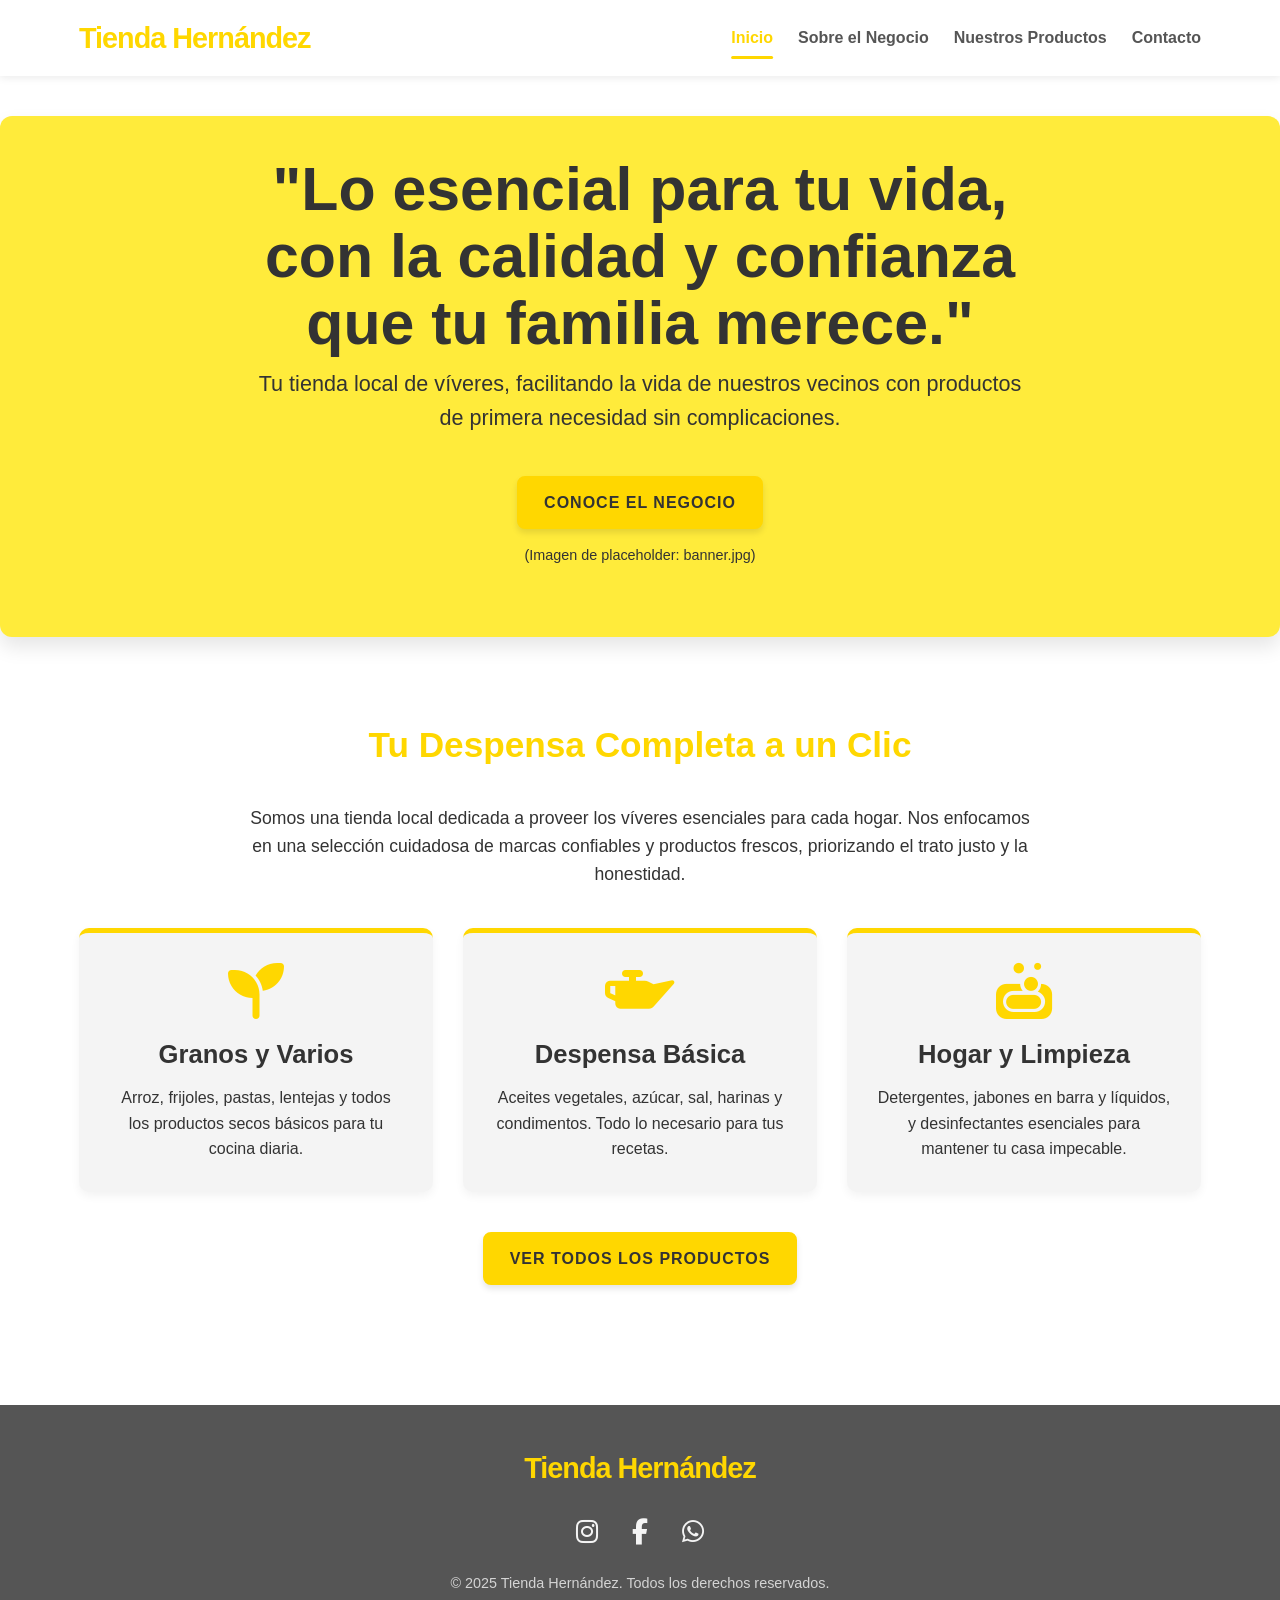
<file: index.html>
<!DOCTYPE html>
<html lang="es">
<head>
    <meta charset="UTF-8">
    <meta name="viewport" content="width=device-width, initial-scale=1.0">
    <title>Tienda Hernández | Lo Esencial para tu Vida</title>
    <link rel="stylesheet" href="styles.css">
    <!-- Iconos Font Awesome para redes sociales y productos -->
    <link rel="stylesheet" href="https://cdnjs.cloudflare.com/ajax/libs/font-awesome/6.5.1/css/all.min.css">
</head>
<body>

    <!-- HEADER: Navegación Compartida -->
    <header>
        <div class="container">
            <nav>
                <a href="index.html" class="logo">Tienda Hernández</a>
                <ul class="nav-links">
                    <li><a href="index.html" class="active">Inicio</a></li>
                    <li><a href="sobre.html">Sobre el Negocio</a></li>
                    <li><a href="acciones.html">Nuestros Productos</a></li>
                    <li><a href="contacto.html">Contacto</a></li>
                </ul>
            </nav>
        </div>
    </header>

    <!-- MAIN CONTENT: Contenido Específico -->
    <main>
        <!-- Banner Principal -->
        <section class="hero">
            <div class="container hero-content">
                <!-- Imagen de Banner Principal (Placeholder): Fotografía limpia de una despensa bien organizada con aceite, azúcar y jabón. -->
                <h1>"Lo esencial para tu vida, con la calidad y confianza que tu familia merece."</h1>
                <p>Tu tienda local de víveres, facilitando la vida de nuestros vecinos con productos de primera necesidad sin complicaciones.</p>
                <a href="sobre.html" class="btn btn-primary">Conoce el Negocio</a>
                <p style="margin-top: 15px; font-size: 0.9rem;">(Imagen de placeholder: banner.jpg)</p>
            </div>
        </section>

        <!-- Breve Descripción y Productos Ofrecidos -->
        <section class="intro">
            <div class="container" style="text-align: center;">
                <h2>Tu Despensa Completa a un Clic</h2>
                <p style="max-width: 800px; margin: 0 auto 40px auto; font-size: 1.1rem;">
                    Somos una tienda local dedicada a proveer los víveres esenciales para cada hogar. Nos enfocamos en una selección cuidadosa de marcas confiables y productos frescos, priorizando el trato justo y la honestidad.
                </p>
                
                <div class="product-grid">
                    <div class="product-card">
                        <i class="fas fa-seedling"></i>
                        <h3>Granos y Varios</h3>
                        <p>Arroz, frijoles, pastas, lentejas y todos los productos secos básicos para tu cocina diaria.</p>
                    </div>
                    <div class="product-card">
                        <i class="fas fa-oil-can"></i>
                        <h3>Despensa Básica</h3>
                        <p>Aceites vegetales, azúcar, sal, harinas y condimentos. Todo lo necesario para tus recetas.</p>
                    </div>
                    <div class="product-card">
                        <i class="fas fa-soap"></i>
                        <h3>Hogar y Limpieza</h3>
                        <p>Detergentes, jabones en barra y líquidos, y desinfectantes esenciales para mantener tu casa impecable.</p>
                    </div>
                </div>
                <a href="acciones.html" class="btn btn-primary" style="margin-top: 40px;">Ver todos los productos</a>
            </div>
        </section>
    </main>

    <!-- FOOTER: Footer Compartido -->
    <footer>
        <div class="container footer-content">
            <p class="logo">Tienda Hernández</p>
            <div class="social-links">
                <a href="#" aria-label="Instagram"><i class="fab fa-instagram"></i></a>
                <a href="#" aria-label="Facebook"><i class="fab fa-facebook-f"></i></a>
                <a href="#" aria-label="WhatsApp"><i class="fab fa-whatsapp"></i></a>
            </div>
            <p class="copy-text">&copy; 2025 Tienda Hernández. Todos los derechos reservados.</p>
        </div>
    </footer>

</body>
</html>
</file>
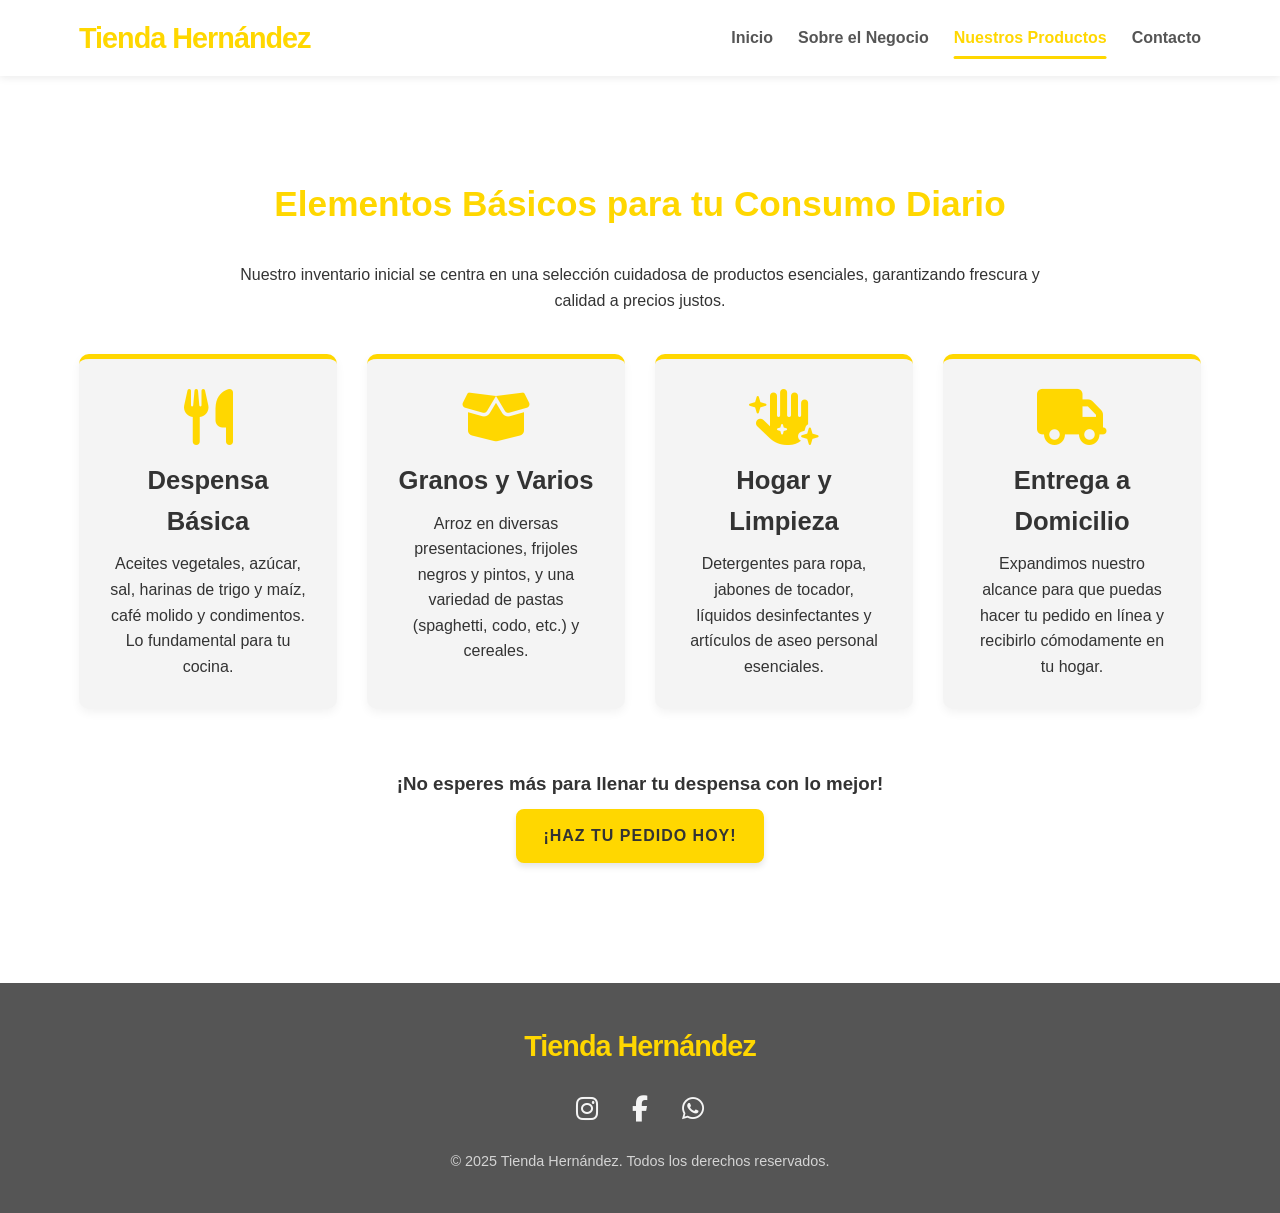
<file: acciones.html>
<!DOCTYPE html>
<html lang="es">
<head>
    <meta charset="UTF-8">
    <meta name="viewport" content="width=device-width, initial-scale=1.0">
    <title>Tienda Hernández | Productos Clave y Cómo Comprar</title>
    <link rel="stylesheet" href="styles.css">
    <!-- Iconos Font Awesome para tarjetas y redes sociales -->
    <link rel="stylesheet" href="https://cdnjs.cloudflare.com/ajax/libs/font-awesome/6.5.1/css/all.min.css">
</head>
<body>

    <!-- HEADER: Navegación Compartida -->
    <header>
        <div class="container">
            <nav>
                <a href="index.html" class="logo">Tienda Hernández</a>
                <ul class="nav-links">
                    <li><a href="index.html">Inicio</a></li>
                    <li><a href="sobre.html">Sobre el Negocio</a></li>
                    <li><a href="acciones.html" class="active">Nuestros Productos</a></li>
                    <li><a href="contacto.html">Contacto</a></li>
                </ul>
            </nav>
        </div>
    </header>

    <!-- MAIN CONTENT: Contenido Específico -->
    <main>
        <section>
            <div class="container">
                <h2>Elementos Básicos para tu Consumo Diario</h2>
                <p style="text-align: center; max-width: 800px; margin: 0 auto 40px auto;">
                    Nuestro inventario inicial se centra en una selección cuidadosa de productos esenciales, garantizando frescura y calidad a precios justos.
                </p>

                <!-- Lista de Productos / Tarjetas -->
                <div class="product-grid">
                    <div class="product-card">
                        <i class="fas fa-utensils"></i>
                        <h3>Despensa Básica</h3>
                        <p>Aceites vegetales, azúcar, sal, harinas de trigo y maíz, café molido y condimentos. Lo fundamental para tu cocina.</p>
                    </div>
                    <div class="product-card">
                        <i class="fas fa-box-open"></i>
                        <h3>Granos y Varios</h3>
                        <p>Arroz en diversas presentaciones, frijoles negros y pintos, y una variedad de pastas (spaghetti, codo, etc.) y cereales.</p>
                    </div>
                    <div class="product-card">
                        <i class="fas fa-hand-sparkles"></i>
                        <h3>Hogar y Limpieza</h3>
                        <p>Detergentes para ropa, jabones de tocador, líquidos desinfectantes y artículos de aseo personal esenciales.</p>
                    </div>
                    <div class="product-card">
                        <i class="fas fa-truck"></i>
                        <h3>Entrega a Domicilio</h3>
                        <p>Expandimos nuestro alcance para que puedas hacer tu pedido en línea y recibirlo cómodamente en tu hogar.</p>
                    </div>
                </div>

                <!-- Botón "Quiero unirme" (Cambiado a "¡Haz tu pedido hoy!" según CTA) -->
                <div style="text-align: center; margin-top: 60px;">
                    <h3>¡No esperes más para llenar tu despensa con lo mejor!</h3>
                    <a href="contacto.html" class="btn btn-primary">¡Haz tu pedido hoy!</a>
                </div>
            </div>
        </section>
    </main>

    <!-- FOOTER: Footer Compartido -->
    <footer>
        <div class="container footer-content">
            <p class="logo">Tienda Hernández</p>
            <div class="social-links">
                <a href="#" aria-label="Instagram"><i class="fab fa-instagram"></i></a>
                <a href="#" aria-label="Facebook"><i class="fab fa-facebook-f"></i></a>
                <a href="#" aria-label="WhatsApp"><i class="fab fa-whatsapp"></i></a>
            </div>
            <p class="copy-text">&copy; 2025 Tienda Hernández. Todos los derechos reservados.</p>
        </div>
    </footer>

</body>
</html>
</file>
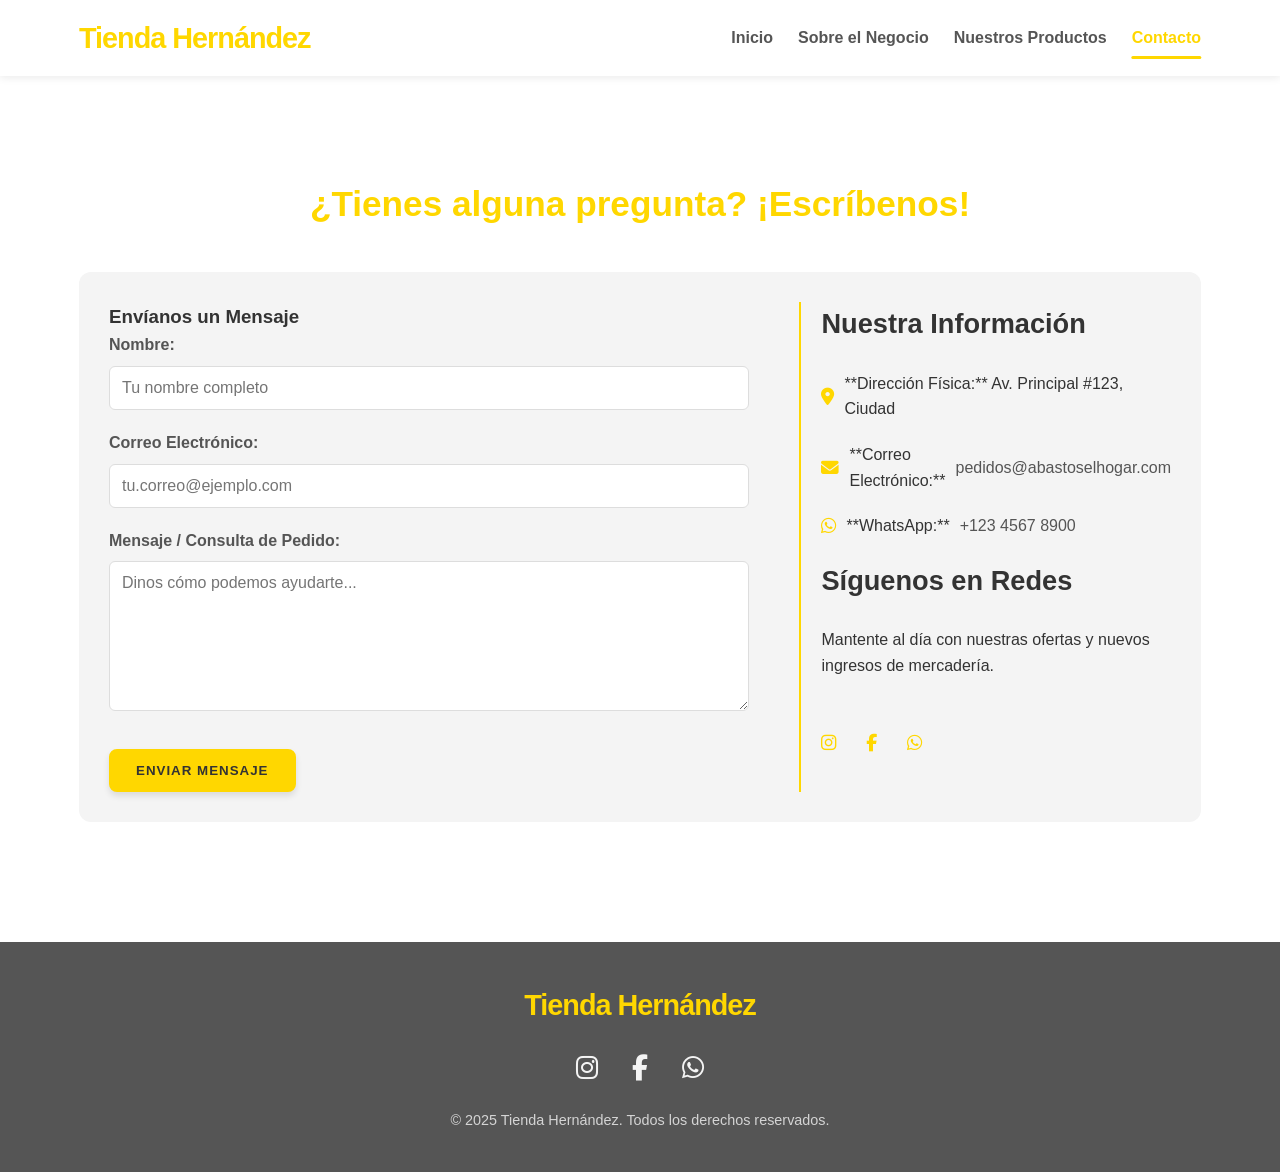
<file: contacto.html>
<!DOCTYPE html>
<html lang="es">
<head>
    <meta charset="UTF-8">
    <meta name="viewport" content="width=device-width, initial-scale=1.0">
    <title>Tienda Hernández | Contáctanos</title>
    <link rel="stylesheet" href="styles.css">
    <!-- Iconos Font Awesome para redes sociales -->
    <link rel="stylesheet" href="https://cdnjs.cloudflare.com/ajax/libs/font-awesome/6.5.1/css/all.min.css">
</head>
<body>

    <!-- HEADER: Navegación Compartida -->
    <header>
        <div class="container">
            <nav>
                <a href="index.html" class="logo">Tienda Hernández</a>
                <ul class="nav-links">
                    <li><a href="index.html">Inicio</a></li>
                    <li><a href="sobre.html">Sobre el Negocio</a></li>
                    <li><a href="acciones.html">Nuestros Productos</a></li>
                    <li><a href="contacto.html" class="active">Contacto</a></li>
                </ul>
            </nav>
        </div>
    </header>

    <!-- MAIN CONTENT: Contenido Específico -->
    <main>
        <section>
            <div class="container">
                <h2>¿Tienes alguna pregunta? ¡Escríbenos!</h2>
                
                <div class="contact-grid">
                    
                    <!-- Formulario de Contacto (No funcional) -->
                    <div class="contact-form">
                        <h3>Envíanos un Mensaje</h3>
                        <form action="#" method="POST" onsubmit="alert('El formulario no es funcional, revisa la consola para ver los datos.')">
                            <label for="name">Nombre:</label>
                            <input type="text" id="name" name="name" required placeholder="Tu nombre completo">
                            
                            <label for="email">Correo Electrónico:</label>
                            <input type="email" id="email" name="email" required placeholder="tu.correo@ejemplo.com">
                            
                            <label for="message">Mensaje / Consulta de Pedido:</label>
                            <textarea id="message" name="message" required placeholder="Dinos cómo podemos ayudarte..."></textarea>
                            
                            <button type="submit" class="btn btn-primary">Enviar Mensaje</button>
                        </form>
                    </div>
                    
                    <!-- Información de Contacto y Redes -->
                    <div class="contact-info">
                        <h3>Nuestra Información</h3>
                        <p>
                            <i class="fas fa-map-marker-alt" style="color: var(--color-primary);"></i> 
                            **Dirección Física:** Av. Principal #123, Ciudad
                        </p>
                        <p>
                            <i class="fas fa-envelope" style="color: var(--color-primary);"></i> 
                            **Correo Electrónico:** <a href="mailto:pedidos@abastoselhogar.com">pedidos@abastoselhogar.com</a>
                        </p>
                        <p>
                            <i class="fab fa-whatsapp" style="color: var(--color-primary);"></i> 
                            **WhatsApp:** <a href="tel:+12345678900">+123 4567 8900</a>
                        </p>

                        <h3>Síguenos en Redes</h3>
                        <p>Mantente al día con nuestras ofertas y nuevos ingresos de mercadería.</p>
                        
                        <div class="contact-social-links">
                            <a href="#" aria-label="Instagram"><i class="fab fa-instagram"></i></a>
                            <a href="#" aria-label="Facebook"><i class="fab fa-facebook-f"></i></a>
                            <a href="#" aria-label="WhatsApp"><i class="fab fa-whatsapp"></i></a>
                        </div>
                        
                    </div>
                </div>
            </div>
        </section>
    </main>

    <!-- FOOTER: Footer Compartido -->
    <footer>
        <div class="container footer-content">
            <p class="logo">Tienda Hernández</p>
            <div class="social-links">
                <a href="#" aria-label="Instagram"><i class="fab fa-instagram"></i></a>
                <a href="#" aria-label="Facebook"><i class="fab fa-facebook-f"></i></a>
                <a href="#" aria-label="WhatsApp"><i class="fab fa-whatsapp"></i></a>
            </div>
            <p class="copy-text">&copy; 2025 Tienda Hernández. Todos los derechos reservados.</p>
        </div>
    </footer>

    <script>
        // Mensaje de advertencia amigable ya que el formulario no envía datos reales
        function submitForm(event) {
            event.preventDefault();
            console.log('Formulario enviado (simulado):', {
                name: document.getElementById('name').value,
                email: document.getElementById('email').value,
                message: document.getElementById('message').value
            });
            // NOTA: No usamos alert() por las reglas del entorno, pero podemos simular una notificación
            const form = event.target;
            const notification = document.createElement('p');
            notification.textContent = '¡Gracias! Tu mensaje ha sido "enviado". Te contactaremos pronto.';
            notification.style.color = 'green';
            notification.style.fontWeight = 'bold';
            notification.style.marginTop = '20px';
            form.parentNode.insertBefore(notification, form.nextSibling);
            form.reset();
            setTimeout(() => notification.remove(), 5000);
        }

        document.querySelector('.contact-form form').addEventListener('submit', submitForm);
    </script>
</body>
</html>
</file>
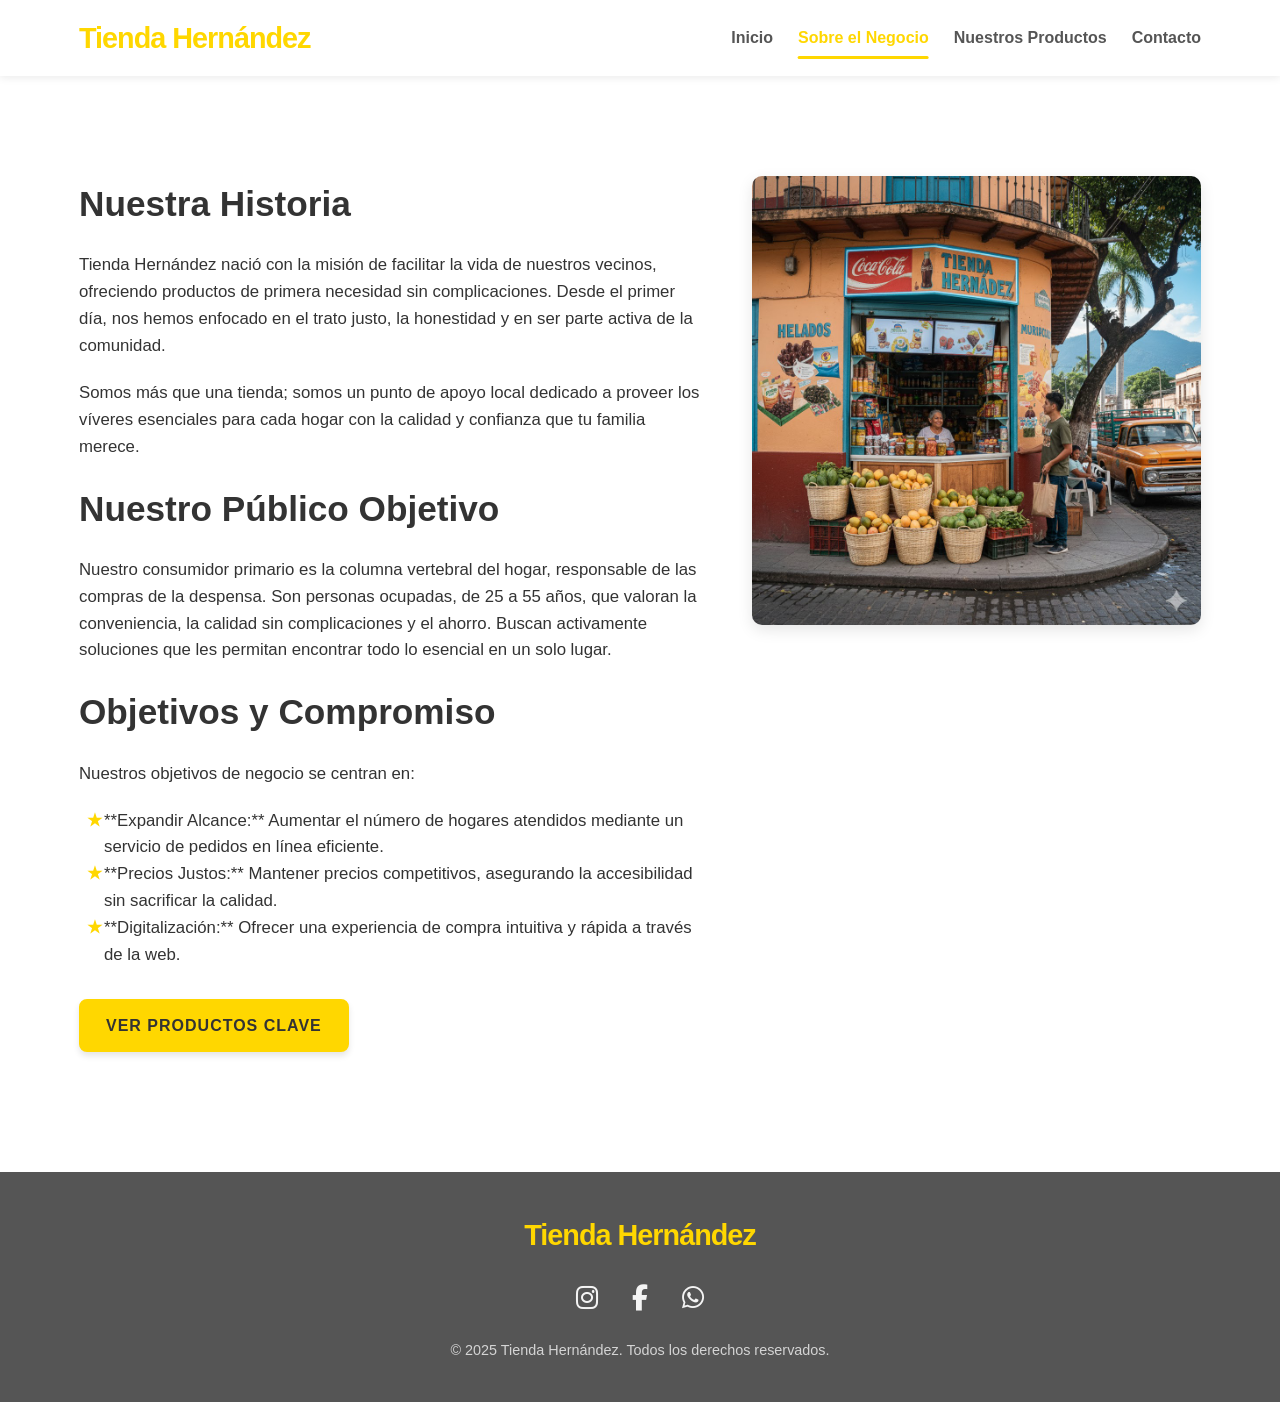
<file: sobre.html>
<!DOCTYPE html>
<html lang="es">
<head>
    <meta charset="UTF-8">
    <meta name="viewport" content="width=device-width, initial-scale=1.0">
    <title>Sobre Tienda Hernández | Nuestra Historia y Misión</title>
    <link rel="stylesheet" href="styles.css">
    <!-- Iconos Font Awesome para redes sociales -->
    <link rel="stylesheet" href="https://cdnjs.cloudflare.com/ajax/libs/font-awesome/6.5.1/css/all.min.css">
</head>
<body>

    <!-- HEADER: Navegación Compartida -->
    <header>
        <div class="container">
            <nav>
                <a href="index.html" class="logo">Tienda Hernández</a>
                <ul class="nav-links">
                    <li><a href="index.html">Inicio</a></li>
                    <li><a href="sobre.html" class="active">Sobre el Negocio</a></li>
                    <li><a href="acciones.html">Nuestros Productos</a></li>
                    <li><a href="contacto.html">Contacto</a></li>
                </ul>
            </nav>
        </div>
    </header>

    <!-- MAIN CONTENT: Contenido Específico -->
    <main>
        <section>
            <div class="container">
                <div class="about-flex">
                    <div class="about-text">
                        <h2>Nuestra Historia</h2>
                        <p>
                            Tienda Hernández nació con la misión de facilitar la vida de nuestros vecinos, ofreciendo productos de primera necesidad sin complicaciones. Desde el primer día, nos hemos enfocado en el trato justo, la honestidad y en ser parte activa de la comunidad.
                        </p>
                        <p>
                            Somos más que una tienda; somos un punto de apoyo local dedicado a proveer los víveres esenciales para cada hogar con la calidad y confianza que tu familia merece.
                        </p>
                        
                        <h2>Nuestro Público Objetivo</h2>
                        <p>
                            Nuestro consumidor primario es la columna vertebral del hogar, responsable de las compras de la despensa. Son personas ocupadas, de 25 a 55 años, que valoran la conveniencia, la calidad sin complicaciones y el ahorro. Buscan activamente soluciones que les permitan encontrar todo lo esencial en un solo lugar.
                        </p>

                        <h2>Objetivos y Compromiso</h2>
                        <p>Nuestros objetivos de negocio se centran en:</p>
                        <ul>
                            <li>**Expandir Alcance:** Aumentar el número de hogares atendidos mediante un servicio de pedidos en línea eficiente.</li>
                            <li>**Precios Justos:** Mantener precios competitivos, asegurando la accesibilidad sin sacrificar la calidad.</li>
                            <li>**Digitalización:** Ofrecer una experiencia de compra intuitiva y rápida a través de la web.</li>
                        </ul>
                        <a href="acciones.html" class="btn btn-primary">Ver Productos Clave</a>
                    </div>
                    
                    <div class="about-image">
                        <!-- Imagen ilustrativa (Placeholder) -->
                        <img src="imagen.jpg" alt="Imagen ilustrativa del equipo de Tienda Hernández" loading="lazy">
                        <p style="font-size: 0.8rem; margin-top: 10px; text-align: center;">&nbsp;</p>
                    </div>
                </div>
            </div>
        </section>
    </main>

    <!-- FOOTER: Footer Compartido -->
    <footer>
        <div class="container footer-content">
            <p class="logo">Tienda Hernández</p>
            <div class="social-links">
                <a href="#" aria-label="Instagram"><i class="fab fa-instagram"></i></a>
                <a href="#" aria-label="Facebook"><i class="fab fa-facebook-f"></i></a>
                <a href="#" aria-label="WhatsApp"><i class="fab fa-whatsapp"></i></a>
            </div>
            <p class="copy-text">&copy; 2025 Tienda Hernández. Todos los derechos reservados.</p>
        </div>
    </footer>

</body>
</html>
</file>
<file: styles.css>
/* -------------------------------------------------------------------------- */
/* Variables de Color */
/* -------------------------------------------------------------------------- */
:root {
    --color-primary: #FFD700; /* Dorado - Acento */
    --color-secondary: #FFEB3B; /* Amarillo principal */
    --color-background: #FFFFFF; /* Blanco */
    --color-text: #333333; /* Gris oscuro para texto */
    --color-light-gray: #F4F4F4; /* Fondo claro para secciones */
    --color-dark-gray: #555555; /* Gris intermedio para footer/bordes */
}

/* -------------------------------------------------------------------------- */
/* Base y Tipografía */
/* -------------------------------------------------------------------------- */
* {
    box-sizing: border-box;
    margin: 0;
    padding: 0;
}

body {
    /* Tipografía sans-serif */
    font-family: 'Inter', 'Helvetica Neue', Arial, sans-serif; 
    line-height: 1.6;
    color: var(--color-text);
    background-color: var(--color-background);
}

a {
    text-decoration: none;
    color: var(--color-dark-gray);
    transition: color 0.3s ease;
}

a:hover {
    color: var(--color-primary);
}

.container {
    width: 90%;
    max-width: 1200px;
    margin: 0 auto;
    padding: 0 15px;
}

/* -------------------------------------------------------------------------- */
/* Botones */
/* -------------------------------------------------------------------------- */
.btn {
    display: inline-block;
    padding: 12px 25px;
    margin-top: 10px;
    border-radius: 8px;
    font-weight: 700;
    text-transform: uppercase;
    letter-spacing: 1px;
    transition: background-color 0.3s ease, transform 0.1s ease, box-shadow 0.3s ease;
    text-align: center;
    box-shadow: 0 4px 6px rgba(0, 0, 0, 0.1);
}

.btn-primary {
    background-color: var(--color-primary);
    color: var(--color-text);
    border: 2px solid var(--color-primary);
}

.btn-primary:hover {
    background-color: #e0bb00;
    color: var(--color-text);
    transform: translateY(-2px);
    box-shadow: 0 6px 10px rgba(0, 0, 0, 0.15);
}

/* -------------------------------------------------------------------------- */
/* Header y Navegación */
/* -------------------------------------------------------------------------- */
header {
    background-color: var(--color-background);
    box-shadow: 0 2px 8px rgba(0, 0, 0, 0.08); /* Acento en Gris */
    position: sticky;
    top: 0;
    z-index: 1000;
}

nav {
    display: flex;
    justify-content: space-between;
    align-items: center;
    padding: 15px 0;
}

.logo {
    font-size: 1.8rem;
    font-weight: 900;
    color: var(--color-primary); /* Acento en Dorado */
    letter-spacing: -1px;
}

.nav-links {
    list-style: none;
    display: flex;
}

.nav-links li {
    margin-left: 25px;
}

.nav-links a {
    font-weight: 600;
    padding: 5px 0;
    position: relative;
    color: var(--color-dark-gray); /* Texto de navegación en Gris */
}

.nav-links a::after {
    content: '';
    position: absolute;
    width: 0;
    height: 3px;
    display: block;
    margin-top: 5px;
    background: var(--color-primary); /* Línea de acento Dorado */
    transition: width 0.3s ease;
    left: 50%;
    transform: translateX(-50%);
    border-radius: 2px;
}

.nav-links a:hover::after,
.nav-links a.active::after {
    width: 100%;
}
.nav-links a.active {
    color: var(--color-primary); /* Color Dorado para página activa */
}


/* -------------------------------------------------------------------------- */
/* Sección General (Main) */
/* -------------------------------------------------------------------------- */
main {
    padding: 40px 0;
}

section {
    padding: 60px 0;
    margin-bottom: 20px;
}

h1 {
    font-size: 3.2rem;
    color: var(--color-text);
    margin-bottom: 20px;
    font-weight: 900;
}

h2 {
    font-size: 2.2rem;
    color: var(--color-primary); /* Títulos de sección en Dorado */
    margin-bottom: 30px;
    font-weight: 800;
    text-align: center;
}

/* -------------------------------------------------------------------------- */
/* Footer */
/* -------------------------------------------------------------------------- */
footer {
    background-color: var(--color-dark-gray); /* Fondo Gris oscuro */
    color: var(--color-light-gray);
    padding: 40px 0;
    text-align: center;
}

.footer-content {
    display: flex;
    flex-direction: column;
    gap: 20px;
}

.social-links a {
    color: var(--color-light-gray);
    margin: 0 15px;
    font-size: 1.6rem;
    transition: color 0.3s ease;
}

.social-links a:hover {
    color: var(--color-primary); /* Iconos de redes en Dorado al pasar el ratón */
}

.copy-text {
    font-size: 0.9rem;
    opacity: 0.8;
}

/* -------------------------------------------------------------------------- */
/* Estilos Específicos para secciones (adaptables) */
/* -------------------------------------------------------------------------- */

/* Hero Banner (index.html) */
.hero {
    background: var(--color-secondary); /* Fondo Amarillo */
    min-height: 450px;
    display: flex;
    align-items: center;
    justify-content: center;
    text-align: center;
    padding: 40px 0;
    border-radius: 12px;
    box-shadow: 0 10px 20px rgba(0, 0, 0, 0.1);
}

.hero-content {
    max-width: 800px;
}

.hero h1 {
    font-size: 3.8rem;
    color: var(--color-text);
    margin-bottom: 10px;
    line-height: 1.1;
}

.hero p {
    font-size: 1.35rem;
    margin-bottom: 30px;
    color: var(--color-text);
}

/* Cards (acciones.html) */
.product-grid {
    display: grid;
    grid-template-columns: repeat(auto-fit, minmax(250px, 1fr));
    gap: 30px;
    margin-top: 40px;
}

.product-card {
    background-color: var(--color-light-gray); /* Fondo Gris claro */
    padding: 30px;
    border-radius: 10px;
    text-align: center;
    box-shadow: 0 4px 10px rgba(0, 0, 0, 0.05);
    transition: transform 0.3s ease, box-shadow 0.3s ease;
    border-top: 5px solid var(--color-primary); /* Línea de acento Dorado */
}

.product-card:hover {
    transform: translateY(-5px);
    box-shadow: 0 8px 15px rgba(0, 0, 0, 0.15);
}

.product-card i {
    font-size: 3.5rem;
    color: var(--color-primary);
    margin-bottom: 15px;
}

.product-card h3 {
    font-size: 1.6rem;
    margin-bottom: 10px;
    color: var(--color-text);
}

/* Imagen y Texto (sobre.html) */
.about-flex {
    display: flex;
    gap: 50px;
    align-items: flex-start;
}

.about-image {
    flex-shrink: 0;
    width: 40%;
}

.about-image img {
    width: 100%;
    height: auto;
    border-radius: 10px;
    box-shadow: 0 5px 15px rgba(0, 0, 0, 0.1);
}

.about-text {
    flex: 1;
}

.about-text h2 {
    text-align: left;
    margin-bottom: 20px;
    color: var(--color-text);
}

.about-text p, .about-text ul {
    margin-bottom: 20px;
    font-size: 1.05rem;
}

.about-text ul {
    padding-left: 25px;
    list-style: none; /* Quitamos bullets por defecto para usar íconos o dashes */
}

.about-text ul li::before {
    content: '★'; /* O un ícono simple */
    color: var(--color-primary);
    font-weight: bold;
    display: inline-block;
    width: 1em;
    margin-left: -1em;
}

/* Contacto (contacto.html) */
.contact-grid {
    display: grid;
    grid-template-columns: 2fr 1fr; /* Formulario más grande que info */
    gap: 50px;
    margin-top: 40px;
    background-color: var(--color-light-gray);
    padding: 30px;
    border-radius: 12px;
}

.contact-form label {
    display: block;
    margin-bottom: 8px;
    font-weight: 700;
    color: var(--color-dark-gray);
}

.contact-form input,
.contact-form textarea {
    width: 100%;
    padding: 12px;
    margin-bottom: 20px;
    border: 1px solid #ddd;
    border-radius: 6px;
    font-family: inherit;
    font-size: 1rem;
    transition: border-color 0.3s;
}

.contact-form input:focus,
.contact-form textarea:focus {
    border-color: var(--color-primary);
    outline: none;
    box-shadow: 0 0 0 3px rgba(255, 215, 0, 0.3);
}

.contact-form textarea {
    resize: vertical;
    min-height: 150px;
}

.contact-info {
    padding-left: 20px;
    border-left: 2px solid var(--color-primary);
}

.contact-info p {
    margin-bottom: 20px;
    display: flex;
    align-items: center;
    gap: 10px;
}

.contact-info i {
    color: var(--color-primary);
    font-size: 1.1rem;
}

.contact-info h3 {
    color: var(--color-text);
    font-size: 1.7rem;
    margin-bottom: 25px;
}

.contact-social-links {
    margin-top: 30px;
    display: flex;
    gap: 30px;
}

.contact-social-links a {
    font-size: 2.2rem;
    color: var(--color-text);
}

/* Media Queries para Responsividad (Adaptable) */
@media (max-width: 992px) {
    .about-flex {
        flex-direction: column;
        gap: 30px;
    }

    .about-image {
        width: 100%;
    }

    .contact-grid {
        grid-template-columns: 1fr;
        padding: 20px;
    }
    
    .contact-info {
        border-left: none;
        padding-left: 0;
        border-top: 2px solid var(--color-primary);
        padding-top: 30px;
        margin-top: 20px;
    }
}

@media (max-width: 768px) {
    .nav-links {
        display: none; /* O implementar un menú hamburguesa si fuera un proyecto de una sola página */
    }

    .hero h1 {
        font-size: 2.5rem;
    }

    .hero p {
        font-size: 1.1rem;
    }
    
    h1 {
        font-size: 2.5rem;
        text-align: center;
    }

    h2 {
        font-size: 1.8rem;
    }
    
    section {
        padding: 40px 0;
    }
}
</file>
